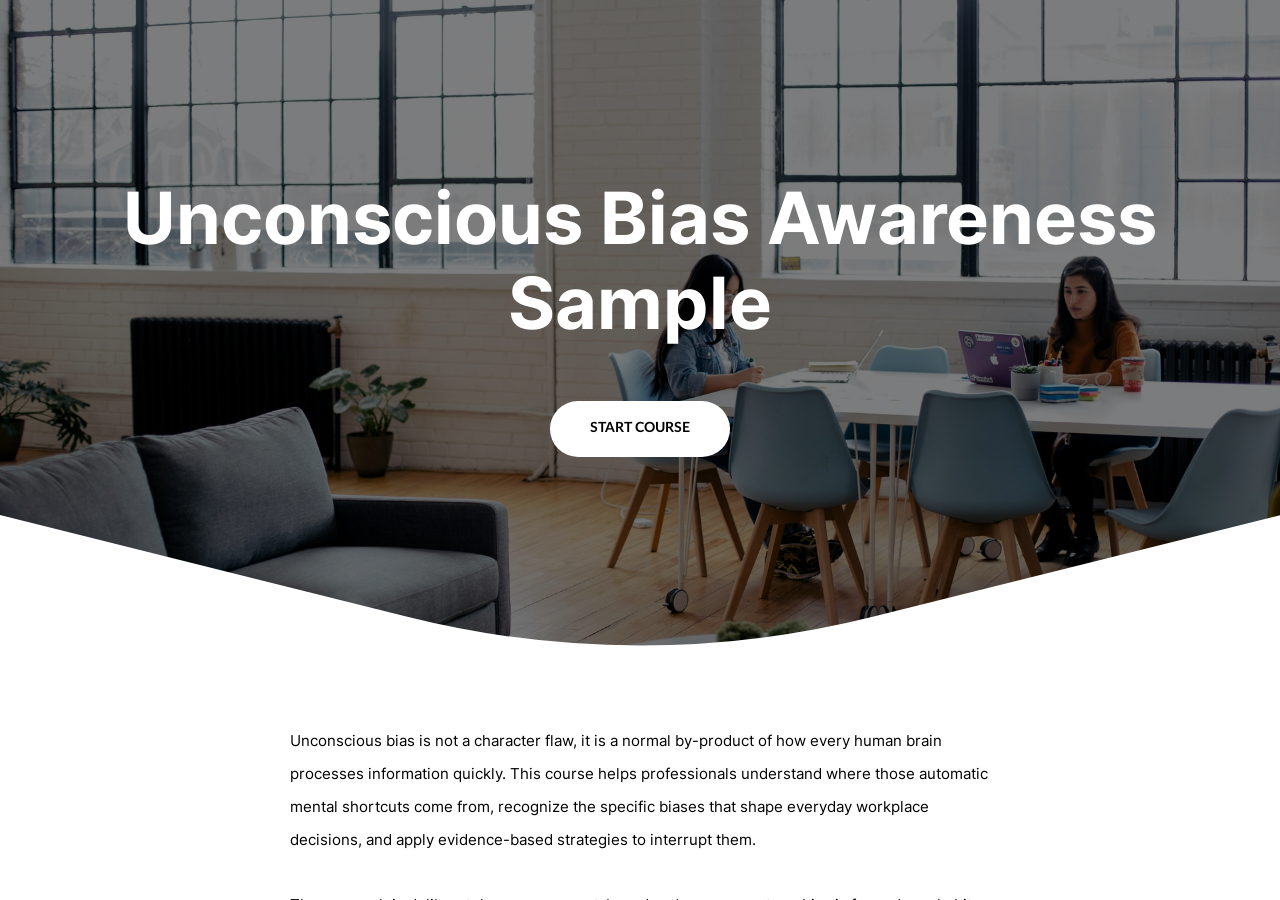
<file: index.html>
<!doctype html>
<!-- 
course package version: Q9xwggwh
rise_frontend sha: 59e92b42ae43e999b19c35d5ba3727976e6f21a6
ai_scenario sha: 1e53590b02bb53094e193c5c6319954794a1317b
learn_distribution_frontend sha: a1ddcd9e0d6e8fffcc9d1eec1089dc6f71348abc
mondrian sha: f0084208747f9e28cf1eaac69179d22b34c6bfba
sandbox sha: f6257b85c72be8fc2cd9ef887048e49cef6b15e8
 -->
<html lang="en">
  <head>
    <meta charset="utf-8">
    <meta name="viewport" content="width=device-width,initial-scale=1">
    <title>Unconscious Bias Awareness Sample</title>
    
    <script type="application/json" id="__CONFIG__">
      {"remoteManifest":{"ai_scenario":{".js":["ai-scenario/entry.js"]},"learn_distribution_frontend":{".js":["learn_dist/entry.js"]},"mondrian":{".js":["mondrian/entry.js"]}},"assetTargetPrefixes":{"media":"assets","font":"lib/fonts"},"loadOnlyInLms":false,"surface":"web-export"}
    </script>
    
    <script src="lib/dist/77aa0c2e.js"></script>
  </head>
  <body>
    <div id="app"></div>
    
      <script src="lib/rise/e6fd082a.js"></script>
    
  </body>
</html>
</file>
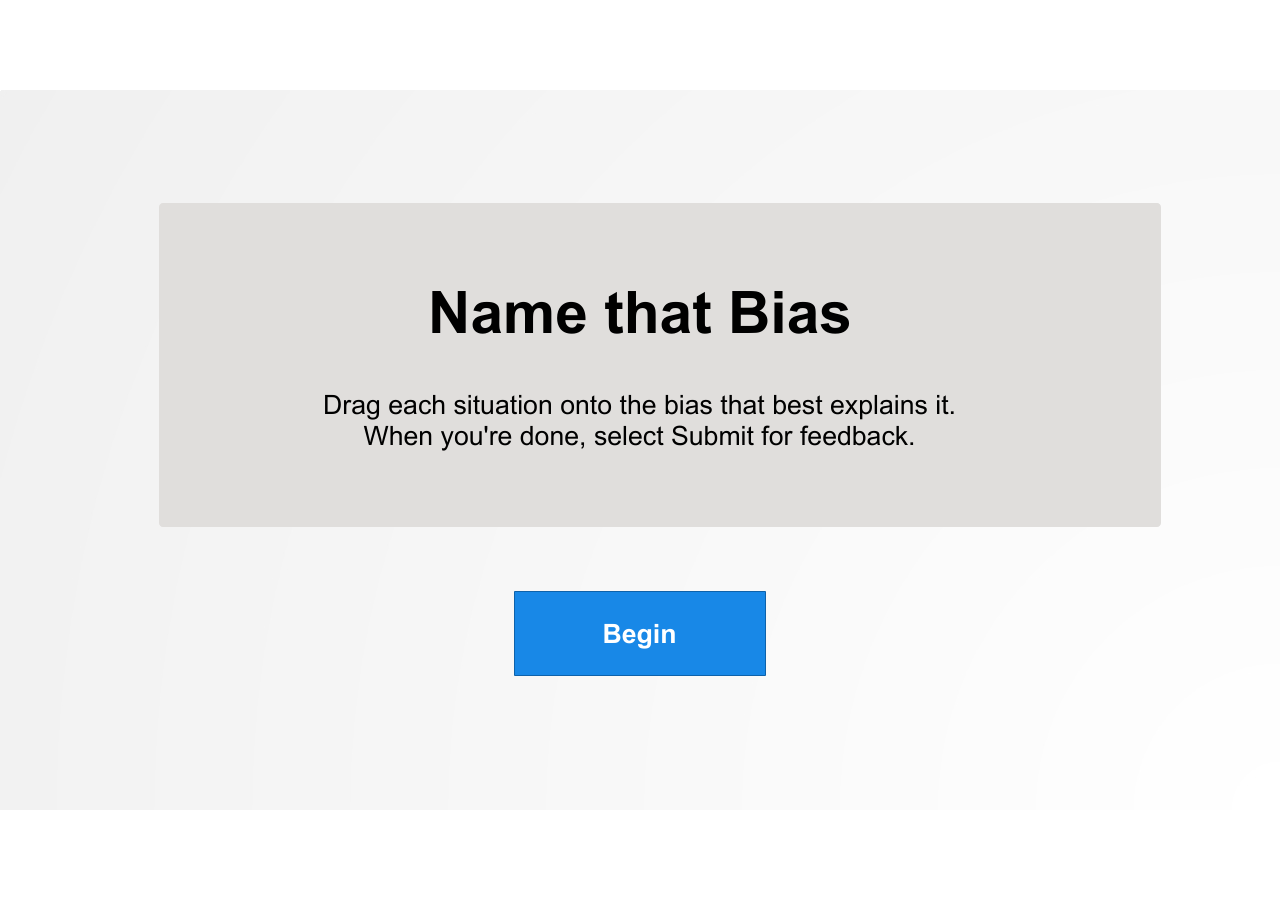
<file: assets/Xwv-vKURtjviTnlp/story.html>
﻿<!doctype html>
<html lang="en-US">
<head>
  <meta charset="utf-8">
  <!-- Created using Storyline 360 x64 - http://www.articulate.com  -->
  <!-- version: 3.120.37241.0 -->
  <title>Unconscious Bias - Lesson 2</title>
  <meta http-equiv="x-ua-compatible" content="IE=edge"/>
  <meta name="viewport" content="width=device-width,initial-scale=1,user-scalable=no,shrink-to-fit=no,minimal-ui"/>
  <meta name="apple-mobile-web-app-capable" content="yes"/>
  <style>
    html, body { height: 100%; padding: 0; margin: 0 }
    #app { height: 100%; width: 100%; }
  </style>

  <script>
    window.DS = {};
    window.globals = {
      DATA_PATH_BASE: '',
      HAS_FRAME: true,
      HAS_SLIDE: true,

      lmsPresent: false,
      tinCanPresent: false,
      cmi5Present: false,
      aoSupport: false,
      scale: 'Scaled',
      captureRc: false,
      browserSize: 'optimal',
      bgColor: '#282828',
      features: 'DropInBase,JsInteractions,LoadPromiseUpgrade,Localization,MediaPromiseUpgrade,PlayerMemoryEnhancements,SlideLevelScale',
      themeName: 'unified',
      preloaderColor: '#FFFFFF',
      suppressAnalytics: false,
      productChannel: 'stable',
      publishSource: 'storyline',
      aid: 'aid|2498c7d9-8f65-58a9-9744-997f4c7c9190',
      cid: 'b45deda9-3f64-482c-85a8-bc250daf478a',
      playerVersion: '3.120.37241.0',
      publishTimestamp: '2026-07-14T02:39:23.0882547Z',
      maxIosVideoElements: 10,
      connectionSettings: { message: 'You%20are%20offline.%20Trying%20to%20reconnect...', useDarkTheme: false, mode: 'disabled' },
      hasFeature: function(feature) {
        return this.features.split(',').includes(feature);
      },
      
      parseParams: function(qs) {
        if (window.globals.parsedParams != null) {
          return window.globals.parsedParams;
        }
        qs = (qs || window.location.search.substr(1)).split('+').join(' ');
        var params = {},
            tokens,
            re = /[?&]?([^=]+)=([^&]*)/g;

        while (tokens = re.exec(qs)) {
          params[decodeURIComponent(tokens[1]).trim()] =
            decodeURIComponent(tokens[2]).trim();
        }
        window.globals.parsedParams = params;
        return params;
      }

    };

    if (window.flagsUnderTest != null) {
      window.globals.features = window.flagsUnderTest.reduce((accum, feature) => {
        if (!accum.includes(feature)) {
          accum.push(feature);
        }
        return accum;
      }, window.globals.features.split(',')).join();
    }
  </script>
  <script>
    var isIe11 = ('ActiveXObject' in window || window.MSBlobBuilder != null)
      && window.msCrypto != null && !window.ActiveXObject;
    if (isIe11) {
      window.globals.unsupportedBrowser = true;
      document.write(atob('[base64]'));
    }
  </script>

  <script>
    if (window.globals.hasFeature('Localization')) {
      
      
    }
  </script>

  
  <script src='lms/scormdriver.js' type=text/javascript></script>
  <script>window.THREE = { };</script>
  
<meta name="robots" content="noindex, nofollow"></head>
<body style="background: #282828" class="cs-HTML theme-unified">
  <script id="360-player-interface" type="text/javascript" src="../../lib/player-interface.js"></script>
  <script>!function(){var e,i=/iPhone/i,o=/iPod/i,n=/iPad/i,t=/\biOS-universal(?:.+)Mac\b/i,r=/\bAndroid(?:.+)Mobile\b/i,a=/Android/i,d=/(?:SD4930UR|\bSilk(?:.+)Mobile\b)/i,p=/Silk/i,l=/Windows Phone/i,u=/\bWindows(?:.+)ARM\b/i,b=/BlackBerry/i,s=/BB10/i,c=/Opera Mini/i,f=/\b(CriOS|Chrome)(?:.+)Mobile/i,h=/Mobile(?:.+)Firefox\b/i,v=function(e){return void 0!==e&&"MacIntel"===e.platform&&"number"==typeof e.maxTouchPoints&&e.maxTouchPoints>1&&"undefined"==typeof MSStream};e=function(e){var m={userAgent:"",platform:"",maxTouchPoints:0};e||"undefined"==typeof navigator?"string"==typeof e?m.userAgent=e:e&&e.userAgent&&(m={userAgent:e.userAgent,platform:e.platform,maxTouchPoints:e.maxTouchPoints||0}):m={userAgent:navigator.userAgent,platform:navigator.platform,maxTouchPoints:navigator.maxTouchPoints||0};var g=m.userAgent,y=g.split("[FBAN");void 0!==y[1]&&(g=y[0]),void 0!==(y=g.split("Twitter"))[1]&&(g=y[0]);var A=function(e){return function(i){return i.test(e)}}(g),w={apple:{phone:A(i)&&!A(l),ipod:A(o),tablet:!A(i)&&(A(n)||v(m))&&!A(l),universal:A(t),device:(A(i)||A(o)||A(n)||A(t)||v(m))&&!A(l)},amazon:{phone:A(d),tablet:!A(d)&&A(p),device:A(d)||A(p)},android:{phone:!A(l)&&A(d)||!A(l)&&A(r),tablet:!A(l)&&!A(d)&&!A(r)&&(A(p)||A(a)),device:!A(l)&&(A(d)||A(p)||A(r)||A(a))||A(/\bokhttp\b/i)},windows:{phone:A(l),tablet:A(u),device:A(l)||A(u)},other:{blackberry:A(b),blackberry10:A(s),opera:A(c),firefox:A(h),chrome:A(f),device:A(b)||A(s)||A(c)||A(h)||A(f)},any:!1,phone:!1,tablet:!1};return w.any=w.apple.device||w.android.device||w.windows.device||w.other.device,w.phone=w.apple.phone||w.android.phone||w.windows.phone,w.tablet=w.apple.tablet||w.android.tablet||w.windows.tablet,w}(),"object"==typeof exports&&"undefined"!=typeof module?module.exports=e:"function"==typeof define&&define.amd?define((function(){return e})):this.isMobile=e}();
    window.isMobile.apple.tablet = window.isMobile.apple.tablet ||
      (navigator.platform === 'MacIntel' && navigator.maxTouchPoints > 1);
    window.isMobile.apple.device = window.isMobile.apple.device || window.isMobile.apple.tablet;
    window.isMobile.tablet = window.isMobile.tablet || window.isMobile.apple.tablet;
    window.isMobile.any = window.isMobile.any || window.isMobile.apple.tablet;
  </script>

  <div id="focus-sink" tabindex="-1"></div>

  <div id="preso"></div>
  <script>
    (function() {

      var classTypes = [ 'desktop', 'mobile', 'phone', 'tablet' ];

      var addDeviceClasses = function(prefix, testObj) {
        var curr, i;
        for (i = 0; i < classTypes.length; i++) {
          curr = classTypes[i];
          if (testObj[curr]) {
            document.body.classList.add(prefix + curr);
          }
        }
      };

      var params = window.globals.parseParams(),
          isDevicePreview = params.devicepreview === '1',
          isPhoneOverride = params.deviceType === 'phone' || (isDevicePreview && params.phone == '1'),
          isTabletOverride = (params.deviceType === 'tablet' || isDevicePreview) && !isPhoneOverride,
          isMobileOverride = isPhoneOverride || isTabletOverride;

      var deviceView = {
        desktop: !window.isMobile.any && !isMobileOverride,
        mobile: window.isMobile.any || isMobileOverride,
        phone: isPhoneOverride || (window.isMobile.phone && !isTabletOverride),
        tablet: isTabletOverride || window.isMobile.tablet
      };

      window.globals.deviceView = deviceView;
      window.isMobile.desktop = !window.isMobile.any;
      window.isMobile.mobile = window.isMobile.any;

      addDeviceClasses('view-', deviceView);

    })();
  </script>
  
  <script src='story_content/triggers.js' type=text/javascript></script>
<script src='story_content/user.js' type=text/javascript></script>
  <div class="slide-loader"></div>

  <script>
    var doc = document, loader = doc.body.querySelector('.slide-loader'); [ 1, 2, 3 ].forEach(function(n) { var d = doc.createElement('div'); d.style.backgroundColor = window.globals.preloaderColor; d.classList.add('mobile-loader-dot'); d.classList.add('dot' + n); loader.appendChild(d); });
  </script>

  <div class="mobile-load-title-overlay" style="display: none">
    <div class="mobile-load-title">Unconscious Bias - Lesson 2</div>
  </div>

  <div class="mobile-chrome-warning"></div>

  
<style>
  .warn-connection-dialog {
    display: none;
    background: transparent;
    pointer-events: all;
    position: fixed;
    left: 0;
    top: 0;
    width: 100%;
    height: 100%;
    z-index: 999;
  }

  .warn-connection-content {
    pointer-events: all;
    border-radius: 4px;
    background: white;
    border: 1px solid #E7E7E7;
    color: #333333;
    box-shadow: 0 2px 4px rgba(0, 0, 0, 0.25);
    transition: all 150ms ease-out;
    position: absolute;
    white-space: nowrap;
  }

  .view-phone.is-landscape .warn-connection-content {
    left: 23px;
    bottom: 23px;
  }

  .view-tablet.is-landscape .warn-connection-content {
    left: 50%;
    top: 20px;
    transform: translateX(-50%);
  }

  .view-mobile.is-portrait .warn-connection-content {
    transform: translate(-50%, calc(-100% - 15px));
  }

  .warn-connection-content p {
    display: inline-block;
    margin: 0 8px 0 0;
    line-height: 33px;
    font-size: 11px;
  }

  .warn-connection-content svg {
    position: relative;
    vertical-align: middle;
    margin: 0 2px 2px 8px;
  }

  .view-desktop .warn-connection-content {
    left: 1.5em;
    bottom: 1.5em;
  }

  .view-desktop .warn-connection-content p {
    font-size: 1.1em;
  }

  .is-offline .warn-connection-dialog {
    display: block;
  }

  .is-offline .cs-panel * {
    pointer-events: none !important;
  }

  .is-offline .cs-panel {
    pointer-events: all !important;
  }

  .is-offline #nav-controls * {
    pointer-events: none !important;
  }

  .is-offline #nav-controls {
    pointer-events: all !important;
  }
</style>

<div class="warn-connection-dialog" role="alertdialog" aria-modal="true" tabindex="0" aria-labelledby="warn-connection-message">
  <div class="warn-connection-content">
    <svg width="17" height="15" viewBox="0 0 17 15" xmlns="http://www.w3.org/2000/svg">
      <path fill="#8F0000" stroke="white" d="M16.07,12.98 L15.88,12.23 L9.51,1.21 C8.97,0.26,7.6,0.26,7.06,1.21 L0.69,12.23 C0.15,13.16,0.81,14.36,1.91,14.36 H14.65 C15.47,14.36,16.05,13.7,16.07,12.98 Z"/>
      <path fill="white" stroke="white" d="M8.58,5.5 C8.35,5.28,8.5,5.35,8.21,5.32 C8.09,5.35,7.97,5.49,7.96,5.67 C7.97,5.79,7.98,5.92,7.98,6.04 L7.98,6.04 C7.99,6.17,8,6.31,8.01,6.43 L8.01,6.44 C8.03,6.92,8.06,7.41,8.09,7.9 L8.09,7.9 C8.12,8.39,8.14,8.88,8.17,9.37 C8.17,9.39,8.18,9.42,8.2,9.44 C8.23,9.46,8.25,9.47,8.28,9.47 C8.31,9.47,8.34,9.46,8.35,9.44 C8.37,9.43,8.38,9.4,8.39,9.35 L8.39,9.34 C8.39,9.24,8.4,9.15,8.4,9.05 L8.4,9.05 C8.41,8.96,8.41,8.86,8.42,8.75 C8.43,8.44,8.45,8.12,8.47,7.81 L8.47,7.81 C8.49,7.49,8.51,7.18,8.53,6.87 C8.55,6.46,8.56,6.05,8.59,5.64 L8.6,5.62 C8.6,5.57,8.59,5.53,8.58,5.5 L8.21,5.32 Z"/>
      <circle fill="white" stroke="white" cx="8.3" cy="11.35" r="0.3"/>
    </svg>
    <p id="warn-connection-message">You are offline. Trying to reconnect...</p>
  </div>
</div>

<script>
  (function() {
    window.DS.connection = {
      warningShown: false,
      assets: {},
      loadingAssetGroup: false,
      retryDelay: 500
    };

    var connectionSettings = window.globals.connectionSettings || {};

    var useConnectionMessages = window.AbortController != null &&
      window.location.protocol != 'file:' &&
      connectionSettings.mode === 'normal';

    window.DS.connection.useConnectionMessages = useConnectionMessages;

    var assetCount = 0;
    var checkLoadedId;


    if (useConnectionMessages && connectionSettings != null) {
      var contentEl = document.querySelector('.warn-connection-content');
      var messageEl = contentEl.querySelector('p');

      if (connectionSettings.useDarkTheme) {
        contentEl.style.borderColor = '#BABBBA';
        contentEl.style.backgroundColor = '#282828';
        contentEl.style.color = '#FFFFFF';
      }

      if (connectionSettings.message != null) {
        messageEl.textContent = window.decodeURIComponent(connectionSettings.message);
      }
    }

    function checkAssetsReady() {
      for (var i in DS.connection.assets) {
        if (!DS.connection.assets[i].success) {
          return false;
        }
      }
      return true;
    }

    function stopAssetGroup() {
      if (!useConnectionMessages) { return; }

      assetCount = 0;

      DS.connection.oldAssetGroup = DS.connection.assets;
      DS.connection.assets = {};
      DS.connection.loadingAssetGroup = false;
      clearInterval(checkLoadedId);
    }

    function startAssetGroup() {
      if (!useConnectionMessages) { return; }
      var ticks = 0;
      clearInterval(checkLoadedId);
      checkLoadedId = setInterval(function() {
        var loaded = 0;
        if (assetCount === 0 && loaded === 0) {
          clearInterval(checkLoadedId);
          return;
        }

        for (var i in DS.connection.assets) {
          if (DS.connection.assets[i].success) {
            loaded++;
          }
        }

        if (assetCount === loaded && checkAssetsReady()) {
          for (var i in DS.connection.assets) {
            if (DS.connection.assets[i].action) {
              DS.connection.assets[i].action();
            }
          }
          hideWarning();
          stopAssetGroup();
        }
      }, 100)
    }

    function requiredAsset(url, action, retry, type) {
      if (!useConnectionMessages) { return; }
      if (DS.connection.assets[url]) { return; }

      DS.connection.assets[url] = {
        success: false, action: action, retry: retry, type: type
      };
      assetCount = Object.keys(DS.connection.assets).length;
      if (!DS.connection.loadingAssetGroup) {
        startAssetGroup();
      }
      DS.connection.loadingAssetGroup = true;
    }

    function assetLoaded(url) {
      if (!useConnectionMessages) { return; }
      if (DS.connection.assets[url]) {
        DS.connection.assets[url].success = true;
      }
    }

    function assetFailed(url) {
      if (!useConnectionMessages) { return; }
      if (!DS.connection.assets[url]) {
        if (/\.js$/.test(url) && url.indexOf('transcripts') === -1) {
          setTimeout(function() {
            if (DS.connection.lastSlideLoaded != null) {
              DS.connection.lastSlideLoaded();
            }
          }, DS.connection.retryDelay);
        }
        return;
      }
      if (!DS.connection.warningShown) { showWarning(); }
      if (DS.connection.assets[url].retry) {
        setTimeout(function() {
          if (!DS.connection.assets[url].success) {
            DS.connection.assets[url].retry()
          }
        }, DS.connection.retryDelay);
      }
    }

    function hideWarning() {
      document.body.classList.remove('is-offline');
      DS.connection.warningShown = false;
      enableKeys();
    }
    DS.connection.hideWarning = hideWarning

    function showWarning(btn) {
      document.body.classList.add('is-offline')
      DS.connection.warningShown = true;
      updateWarningPosition();
      disableKeys();
    }

    function updateWarningPosition() {
      if (!DS.connection.warningShown) {
        return;
      }

      var isPortrait = document.body.classList.contains('is-portrait');
      var isMobile = document.body.classList.contains('view-mobile');
      var warningEl = document.querySelector('.warn-connection-content');

      if (isPortrait && isMobile) {
        var slide = document.querySelector('.primary-slide');
        var slideRect = slide != null
          ? slide.getBoundingClientRect()
          : { top: window.innerHeight, left: 0, width: window.innerWidth };

        warningEl.style.top = `${slideRect.top}px`
        warningEl.style.left = `${slideRect.left + slideRect.width / 2}px`
      } else {
        warningEl.style.top = null;
        warningEl.style.left = null;
      }

      window.requestAnimationFrame(updateWarningPosition);
    }

    function onDisableKeyDown(e) {
      e.preventDefault();
      e.stopImmediatePropagation();
    }

    function onDisableKeyUp(e) {
      e.preventDefault();
      e.stopImmediatePropagation();
    }

    var accStyle = document.createElement('style');
    var warnDialogEl = document.querySelector('.warn-connection-dialog');

    function disableKeys() {
      if (DS.views && DS.views.nsStack && DS.views.nsStack.length === 1) {
        DS.views.nsStack[0].tabReachable = false
        DS.views.nsStack[0].updateTabIndex(true);
      }

      accStyle.innerHTML = '.acc-shadow-dom { display: none; }';
      document.body.appendChild(accStyle);

      warnDialogEl.parentNode.append(warnDialogEl);
      warnDialogEl.focus();
    }

    function enableKeys() {
      accStyle.remove();
      if (DS.views && DS.views.nsStack && DS.views.nsStack.length === 1 && DS.views.nsStack[0].name === '_frame') {
        DS.views.nsStack[0].tabReachable = true;
        DS.views.nsStack[0].updateTabIndex();
      }
    }

    // these will all be noops if the feature flag isn't set in
    // the data and `window.globals.features`
    DS.connection.requiredAsset = requiredAsset;
    DS.connection.assetLoaded = assetLoaded;
    DS.connection.assetFailed = assetFailed;
    DS.connection.stopAssetGroup = stopAssetGroup;
    DS.connection.startAssetGroup = startAssetGroup;
  })();
</script>


  <script>
    
    if (window.autoSpider && window.vInterfaceObject) {
      document.querySelector('.mobile-load-title-overlay').style.display = 'none';
    }
  </script>

  

  <link rel="stylesheet" href="html5/data/css/output.min.css" data-noprefix/>
</body>
<script src="html5/lib/scripts/bootstrapper.min.js"></script>
</html>
</file>
<file: assets/Xwv-vKURtjviTnlp/html5/data/css/output.min.css>
@font-face {
  font-family: 'Lato Charset1_ 5iobYO5Y1DD502E3';
  src: url('[data-uri]');
  font-style: normal;
  font-weight: normal;
}
@font-face {
  font-family: 'ArialBold Charset1_Bold81327FED';
  src: url('[data-uri]');
  font-style: normal;
  font-weight: bold;
}
@font-face {
  font-family: 'Arial Charset1_ 5bQfW19084ACE64';
  src: url('[data-uri]');
  font-style: normal;
  font-weight: normal;
}
@font-face {
  font-family: 'Open Sans Charset1_ 6n35217DEE2';
  src: url('[data-uri]');
  font-style: normal;
  font-weight: normal;
}
@font-face {
  font-family: 'Arial Charset0_v8wz5YMo9EE9FF07';
  src: url('[data-uri]');
  font-style: normal;
  font-weight: normal;
}
@font-face {
  font-family: 'ArialBold Charset0_Bold3D70FAD3';
  src: url('[data-uri]');
  font-style: normal;
  font-weight: bold;
}
@font-face {
  font-family: 'Open Sans Charset0_v9TY33EDE6F2';
  src: url('[data-uri]');
  font-style: normal;
  font-weight: normal;
}
.cs-HTML {
  background: rgba(40, 40, 40, 1);
}
.cs-pxabnsnfns00000100001 .cs-infopanel  {
  box-shadow: 0 1px 0 rgba(0, 0, 0, 0);
  background: rgba(255, 255, 255, 1);
}
.cs-pxabnsnfns00000100001 .cs-infopanel .cs-link {
  color: rgba(186, 187, 186, 1);
}
.cs-pxabnsnfns00000100001 .cs-infopanel .cs-link:hover {
  color: rgba(255, 255, 255, 1);
}
.cs-pxabnsnfns00000100001 .cs-infopanel .cs-name {
  color: rgba(68, 68, 68, 1);
}
.cs-pxabnsnfns00000100001 .cs-infopanel .cs-title {
  color: rgba(153, 153, 153, 1);
}
.cs-pxabnsnfns00000100001 .cs-infopanelpopup  {
  box-shadow: 0 1px 0 rgba(0, 0, 0, 0);
  background: rgba(0, 0, 0, 0);
}
.cs-pxabnsnfns00000100001 .cs-infopanelpopup .cs-link {
  color: rgba(255, 0, 0, 1);
}
.cs-pxabnsnfns00000100001 .cs-infopanelpopup .cs-link:hover {
  color: rgba(255, 255, 255, 1);
}
.cs-pxabnsnfns00000100001 .cs-infopanelpopup .cs-name {
  color: rgba(255, 255, 255, 1);
}
.cs-pxabnsnfns00000100001 .cs-infopanelpopup .cs-bio {
  color: rgba(186, 187, 186, 1);
}
.cs-pxabnsnfns00000100001 .cs-timer  {
  color: rgba(186, 187, 186, 1);
}
.cs-pxabnsnfns00000100001 .cs-duration stop:first-child {
  stop-color: rgba(60, 60, 60, 1);
}
.cs-pxabnsnfns00000100001 .cs-duration stop:last-child {
  stop-color: rgba(60, 60, 60, 1);
}
.cs-pxabnsnfns00000100001 .cs-elapsed stop:first-child {
  stop-color: rgba(254, 227, 71, 1);
}
.cs-pxabnsnfns00000100001 .cs-elapsed stop:last-child {
  stop-color: rgba(254, 227, 71, 1);
}
.cs-pxabnsnfns00000100001 .cs-timer .cs-pie .cs-innerstroke {
  stroke: rgba(199, 199, 199, 1);
}
.cs-pxabnsnfns00000100001 .cs-timer .cs-pie .cs-innerborder {
  stroke: rgba(255, 255, 255, 1);
}
.cs-pxabnsnfns00000100001 .cs-window  {
  box-shadow: 0 8px 5px rgba(0, 0, 0, 0.2);
  border-color: rgba(49, 99, 0, 0);
  background: rgba(33, 33, 33, 1);
  color: rgba(248, 248, 248, 1);
}
.cs-pxabnsnfns00000100001 .cs-window .cs-diva {
  border-color: rgba(78, 78, 78, 1);
}
.cs-pxabnsnfns00000100001 .cs-window .cs-divb {
  border-color: rgba(78, 78, 78, 0);
}
.cs-pxabnsnfns00000100001 .cs-editor .cs-editor-slide {
  color: rgba(226, 226, 226, 1);
}
.cs-pxabnsnfns00000100001 .cs-editor .cs-editor-html {
  color: rgba(186, 187, 186, 1);
}
.cs-pxabnsnfns00000100001 .cs-editor .cs-editor-button {
  text-shadow: 0 1px 0 rgba(0, 0, 0, 0);
  color: rgba(255, 255, 255, 1);
  border-color: rgba(211, 211, 211, 1);
  background: rgba(34, 34, 34, 1);
}
.cs-pxabnsnfns00000100001 .cs-editor .cs-editor-button:hover {
  background: rgba(68, 68, 68, 1);
}
.cs-pxabnsnfns00000100001 .cs-editor .cs-editor-button:active {
  background: rgba(68, 68, 68, 1);
}
.cs-pxabnsnfns00000100001 .cs-listitem  {
  color: rgba(186, 187, 186, 1);
  border-color: none;
  border: 1px solid transparent;
}
.cs-pxabnsnfns00000100001 .cs-listitem:hover {
  background: rgba(255, 255, 255, 0.06);
  border-color: rgba(108, 108, 108, 1) !important;
  border-width: 1px;
  border-radius: 2px;
  border-style: solid;
  box-sizing: border-box;
}
.cs-pxabnsnfns00000100001 .cs-listitem.hover {
  background: rgba(255, 255, 255, 0.06);
  border-color: rgba(108, 108, 108, 1) !important;
  border-width: 1px;
  border-radius: 2px;
  border-style: solid;
  box-sizing: border-box;
}
.cs-pxabnsnfns00000100001 .cs-glossary  {
  color: rgba(186, 187, 186, 1);
}
.cs-pxabnsnfns00000100001 .cs-glossary .cs-scrolling-panel {
  background: rgba(0, 0, 0, 0);
}
.cs-pxabnsnfns00000100001 .cs-glossary .cs-term.cs-selected .cs-choice-list-trigger {
  color: rgba(255, 255, 255, 1);
  background: rgba(255, 255, 255, 1);
}
.cs-pxabnsnfns00000100001 .cs-glossary .cs-term.cs-selected .cs-choice-list-trigger:focus {
  color: rgba(255, 255, 255, 1);
  background: rgba(255, 255, 255, 1);
}
.cs-pxabnsnfns00000100001 .cs-glossary .cs-term:hover .cs-choice-list-trigger {
  background: rgba(186, 187, 186, 1);
}
.cs-pxabnsnfns00000100001 .cs-glossary .cs-term.hover .cs-choice-list-trigger {
  background: rgba(186, 187, 186, 1);
}
.cs-pxabnsnfns00000100001 .cs-glossary .cs-term .cs-choice-list-trigger:focus {
  background: rgba(186, 187, 186, 1);
}
.cs-pxabnsnfns00000100001 .cs-glossary .cs-diva {
  border-color: rgba(0, 0, 0, 0);
}
.cs-pxabnsnfns00000100001 .cs-glossary .cs-divb {
  border-color: rgba(0, 0, 0, 0);
}
.cs-pxabnsnfns00000100001 .cs-glossary .cs-divc {
  border-color: rgba(0, 0, 0, 0);
}
.cs-pxabnsnfns00000100001 .cs-glossary .cs-heading {
  color: rgba(248, 248, 248, 1);
  font-weight: 700;
}
.note-content p span {
  color: rgba(186, 187, 186, 1);
  line-height: 1.4em;
  font-size: 103.769%;
}
.cs-pxabnsnfns00000100001 .cs-resource .cs-separator {
  border-color: rgba(0, 0, 0, 0);
}
.cs-pxabnsnfns00000100001 .cs-outline  {
  color: rgba(45, 45, 45, 1);
}
.cs-pxabnsnfns00000100001 .cs-outline .cs-diva {
  border-color: rgba(0, 0, 0, 0);
}
.cs-pxabnsnfns00000100001 .cs-outline .cs-divb {
  border-color: rgba(0, 0, 0, 0);
}
.cs-pxabnsnfns00000100001 .cs-outline .cs-divc {
  border-color: rgba(0, 0, 0, 0);
}
.cs-pxabnsnfns00000100001 .cs-outline .cs-search-filter:hover {
  color: rgba(0, 0, 0, 0);
}
.cs-pxabnsnfns00000100001 .cs-outline .cs-search-filter.hover {
  color: rgba(0, 0, 0, 0);
}
.cs-pxabnsnfns00000100001 .cs-transcript  {
  color: rgba(255, 255, 255, 1);
}
.cs-pxabnsnfns00000100001 .cs-transcript .cs-div {
  border-color: rgba(0, 0, 0, 0);
}
.cs-pxabnsnfns00000100001 .cs-tabs:not(.topmenu-item) {
  color: rgba(248, 248, 248, 1);
}
.cs-pxabnsnfns00000100001 .cs-tabs .cs-inner-button:not(.topmenu-item) {
  text-shadow: 0 1px 0 rgba(0, 0, 0, 0);
}
.cs-pxabnsnfns00000100001 .cs-tabs:hover:not(.topmenu-item) {
  color: rgba(248, 248, 248, 1);
}
.cs-pxabnsnfns00000100001 .cs-tabs.cs-selected {
  background: rgba(0, 0, 0, 0);
  color: rgba(248, 248, 248, 1);
}
.cs-pxabnsnfns00000100001 .cs-seekcontrol  {
  background: rgba(0, 0, 0, 0);
  border-color: rgba(0, 0, 0, 0);
}
.cs-pxabnsnfns00000100001 .cs-seekcontrol .cs-button:hover .cs-icon {
  fill: rgba(255, 255, 255, 1);
}
.cs-pxabnsnfns00000100001 .cs-seekcontrol .cs-button.hover .cs-icon {
  fill: rgba(255, 255, 255, 1);
}
.cs-pxabnsnfns00000100001 .cs-seekcontrol .cs-button .cs-icon-shadow {
  fill: rgba(0, 0, 0, 0);
}
.cs-pxabnsnfns00000100001 .cs-seekcontrol .cs-button .cs-icon {
  fill: rgba(180, 180, 180, 1);
}
.cs-pxabnsnfns00000100001 .cs-seekcontrol .cs-seek .cs-fill {
  background: rgba(255, 255, 255, 0.6);
}
.cs-pxabnsnfns00000100001 .cs-seekcontrol .cs-seek {
  background: rgba(108, 108, 108, 1);
  border-color: rgba(0, 0, 0, 0);
}
.cs-pxabnsnfns00000100001 .cs-searchinput .cs-input {
  color: rgba(186, 187, 186, 1);
  border-color: rgba(0, 0, 0, 0);
  background: rgba(255, 255, 255, 0.06);
}
.cs-pxabnsnfns00000100001 .cs-searchinput .cs-input:focus {
  color: rgba(248, 248, 248, 1);
  background: rgba(41, 41, 41, 1);
}
.cs-pxabnsnfns00000100001 .cs-searchinput .cs-input:hover {
  box-shadow: inset 0 0 1px 0 rgba(69, 126, 19, 0);
}
.cs-pxabnsnfns00000100001 .cs-searchinput .cs-input.hover {
  box-shadow: inset 0 0 1px 0 rgba(69, 126, 19, 0);
}
.cs-pxabnsnfns00000100001 .cs-searchinput .cs-button .cs-icon {
  fill: rgba(186, 187, 186, 1);
}
.cs-pxabnsnfns00000100001 .cs-searchinput .cs-button:hover {
  fill: rgba(63, 133, 0, 1);
}
.cs-pxabnsnfns00000100001 .cs-searchinput .cs-button.hover {
  fill: rgba(63, 133, 0, 1);
}
.cs-pxabnsnfns00000100001 .cs-menu  {
  box-shadow: 0 1px 0 rgba(0, 0, 0, 0);
  background: rgba(33, 33, 33, 1);
}
.cs-pxabnsnfns00000100001 .cs-topmenu-item.active .cs-tab {
  background: rgba(33, 33, 33, 1);
}
.cs-pxabnsnfns00000100001 .cs-logo  {
  box-shadow: 0 1px 0 rgba(37, 75, 0, 1);
  background: rgba(255, 255, 255, 0);
}
.cs-pxabnsnfns00000100001 .cs-checkbox  {
  color: rgba(255, 255, 255, 1);
}
.cs-pxabnsnfns00000100001 .cs-checkbox:hover {
  border-color: rgba(175, 221, 130, 1);
}
.cs-pxabnsnfns00000100001 .cs-checkbox.hover {
  border-color: rgba(175, 221, 130, 1);
}
.cs-pxabnsnfns00000100001 .cs-checkbox .cs-box {
  color: rgba(255, 255, 255, 1);
  border-color: rgba(42, 83, 0, 1);
}
.cs-pxabnsnfns00000100001 .cs-checkbox .cs-box:checked::after {
  color: rgba(43, 196, 0, 1);
}
.cs-pxabnsnfns00000100001 .cs-button  {
  text-shadow: 0 1px 0 rgba(0, 0, 0, 0);
  color: rgba(186, 187, 186, 1);
  border-color: rgba(0, 0, 0, 0);
  background: rgba(0, 0, 0, 0);
  box-shadow: 0 1px 0 rgba(0, 0, 0, 0);
}
.cs-pxabnsnfns00000100001 .cs-button .cs-icon {
  fill: rgba(186, 187, 186, 1);
}
.cs-pxabnsnfns00000100001 .cs-button .cs-icon-shadow {
  fill: rgba(0, 0, 0, 0);
}
.cs-pxabnsnfns00000100001 .cs-button:hover {
  background: rgba(248, 248, 248, 1);
}
.cs-pxabnsnfns00000100001 .cs-button.hover {
  background: rgba(248, 248, 248, 1);
}
.cs-pxabnsnfns00000100001 .cs-button:active {
  background: rgba(0, 0, 0, 0);
}
.cs-pxabnsnfns00000100001 .cs-button.cs-disabled:hover {
  background: rgba(0, 0, 0, 0);
}
.cs-pxabnsnfns00000100001 .cs-button.cs-disabled.hover {
  background: rgba(0, 0, 0, 0);
}
.cs-pxabnsnfns00000100001 .cs-button.cs-disabled:active {
  background: rgba(0, 0, 0, 0);
}
.cs-pxabnsnfns00000100001 .cs-button.cs-volume:hover {
  background: rgba(0, 0, 0, 0);
}
.cs-pxabnsnfns00000100001 .cs-button.cs-volume.hover {
  background: rgba(0, 0, 0, 0);
}
.cs-pxabnsnfns00000100001 .cs-button.cs-volume:active {
  background: rgba(0, 0, 0, 0);
}
.cs-pxabnsnfns00000100001.cs-base  {
  color: rgba(186, 187, 186, 1);
  border-color: rgba(40, 40, 40, 1);
  background: rgba(40, 40, 40, 1);
}
.cs-pxabnsnfns00000100001.cs-base .cs-separator .cs-diva {
  background: rgba(69, 69, 69, 1);
}
.cs-pxabnsnfns00000100001.cs-base .cs-separator .cs-divb {
  background: rgba(0, 0, 0, 0);
}
.cs-pxabnsnfns00000100001.cs-base .cs-topmenu-item.active .cs-tab {
  border-color: rgba(69, 69, 69, 1);
}
.cs-pxabnsnfns00000100001.cs-base .cs-topmenu-item.active .cs-panel {
  border-color: rgba(69, 69, 69, 1);
}
.cs-pxabnsnfns00000100001.cs-base .cs-left {
  background: rgba(33, 33, 33, 1);
}
.cs-pxabnsnfns00000100001.cs-base .cs-area-primary .cs-slide-container {
  background: rgba(40, 40, 40, 1);
}
.cs-pxabnsnfns00000100001.cs-base.cs-custom-theme .cs-brandhighlight-bg {
  background: rgba(79, 189, 244, 1) !important;
}
.cs-pxabnsnfns00000100001.cs-base.cs-custom-theme .cs-brandhighlight-secondary-bg {
  background: rgba(255, 255, 255, 1) !important;
}
.cs-pxabnsnfns00000100001.cs-base.cs-custom-theme .cs-brandhighlight-border {
  border-color: rgba(79, 189, 244, 1) !important;
}
.cs-pxabnsnfns00000100001.cs-base.cs-custom-theme .cs-brandhighlight-text {
  color: rgba(79, 189, 244, 1) !important;
}
.cs-pxabnsnfns00000100001.cs-base.cs-custom-theme .cs-brandhighlight-fill {
  fill: rgba(79, 189, 244, 1) !important;
}
.cs-pxabnsnfns00000100001.cs-base.cs-custom-theme .cs-listitem.cs-selected {
  background-color: rgba(255, 255, 255, 0.06) !important;
}
.cs-pxabnsnfns00000100001 .cs-volume::-moz-range-thumb {
  border-color: rgba(43, 85, 0, 1);
  box-shadow: inset 0 0 1px 0 rgba(43, 85, 0, 1);
  background: rgba(255, 255, 255, 1);
}
.cs-pxabnsnfns00000100001 .cs-volume::-ms-thumb {
  border-color: rgba(43, 85, 0, 1);
  box-shadow: inset 0 0 1px 0 rgba(43, 85, 0, 1);
  background: rgba(255, 255, 255, 1);
}
.cs-pxabnsnfns00000100001 .cs-volume::-webkit-slider-thumb {
  border-color: rgba(43, 85, 0, 1);
  box-shadow: inset 0 0 1px 0 rgba(43, 85, 0, 1);
  background: rgba(255, 255, 255, 1);
}
.cs-pxabnsnfns00000100001 .cs-volume::-moz-range-track {
  border-color: rgba(66, 140, 1, 1);
  background: rgba(108, 108, 108, 1);
}
.cs-pxabnsnfns00000100001 .cs-volume::-ms-track {
  border-color: rgba(66, 140, 1, 1);
  background: rgba(108, 108, 108, 1);
}
.cs-pxabnsnfns00000100001 .cs-volume::-webkit-slider-runnable-track {
  border-color: rgba(66, 140, 1, 1);
  background: rgba(108, 108, 108, 1);
}
body.show-focus .tab-focus-box {
  box-shadow: 0 0 0 1px rgba(255, 255, 0, 1), 0 0 0 3px rgba(0, 32, 96, 1), 0 0 5px 5px rgba(255, 255, 0, 1);
  border-color: transparent;
  outline: 2px transparent solid;
}
.skipnav {
  box-shadow: 0 0 0 1px rgba(255, 255, 0, 1), 0 0 0 3px rgba(0, 32, 96, 1), 0 0 5px 5px rgba(255, 255, 0, 1);
  border-color: transparent;
  outline: 2px transparent solid;
}
.cs-pxabnsnfns00000100001 .cs-listitem:hover {
  color: none;
}
.cs-pxabnsnfns00000100001 .cs-listitem.hover {
  color: none;
}
.cs-pxabnsnfns00000100001 .cs-listitem.cs-viewed {
  color: #BABBBA;
}
.cs-pxabnsnfns00000100001 .cs-listitem {
  color: #BABBBA;
}
.cs-pxabnsnfns00000100001 .cs-listitem:hover .cs-icon-carrot * {
  fill: none;
}
.cs-pxabnsnfns00000100001 .cs-listitem.hover .cs-icon-carrot * {
  fill: none;
}
.cs-pxabnsnfns00000100001 .cs-listitem .cs-icon-carrot {
  color: none;
  top: calc(3px);
}
.cs-pxabnsnfns00000100001 .cs-listitem .cs-icon-carrot .cs-shadow {
  color: #F8F8F8;
}
.cs-pxabnsnfns00000100001 .item-collapsible .is-scene {
  color: #F8F8F8 !important;
  font-weight: 700;
}
.cs-pxabnsnfns00000100001 .is-scene .cs-icon-carrot * {
  color: #F8F8F8 !important;
  font-weight: 700;
}
.cs-pxabnsnfns00000100001 .is-scene:not(.outline-links-collapse) > a {
  color: #F8F8F8;
}
.cs-pxabnsnfns00000100001 .is-scene:not(.outline-links-collapse) .cs-icon-carrot * {
  fill: none !important;
  color: #F8F8F8 !important;
}
.cs-pxabnsnfns00000100001 .tabs, .cs-pxabnsnfns00000100001 .cs-logo {
  border-bottom: 1px solid rgba(108, 108, 108, 1);
}
.cs-pxabnsnfns00000100001 .area-secondary-wrapper:after {
  background-image: url('[data-uri]');
  background-size: 100%;
}
.cs-pxabnsnfns00000100001 .panel-footer {
  background: #212121;
}
.cs-pxabnsnfns00000100001 #outline-search {
  background: rgba(255, 255, 255, 0.06);
  border-color: rgba(108, 108, 108, 1);
  border-width: 1px;
  border-style: solid;
}
.cs-pxabnsnfns00000100001 .topmenu-panel #outline-search {
  background: #545454;
}
.cs-pxabnsnfns00000100001 .search-icon circle, .cs-pxabnsnfns00000100001 .search-icon path {
  stroke: #BABBBA;
}
.cs-pxabnsnfns00000100001 #outline-search input[type   =search] {
  color: #F8F8F8;
}
.cs-pxabnsnfns00000100001 #outline-search ::-webkit-input-placeholder {
  color: #BABBBA !important;
}
.cs-pxabnsnfns00000100001 #outline-search :-ms-input-placeholder {
  color: #BABBBA !important;
}
.cs-pxabnsnfns00000100001 #outline-search ::-moz-placeholder {
  color: #BABBBA !important;
  opacity: 1;
}
.cs-pxabnsnfns00000100001 .cs-topmenu-item.active, body:not(.is-touchable-tablet) .cs-pxabnsnfns00000100001 .cs-topmenu-item:hover {
  color: #F8F8F8;
}
.cs-pxabnsnfns00000100001 .cs-topmenu-item.button-tapped {
  color: #F8F8F8;
}
.cs-pxabnsnfns00000100001 .cs-topmenu-item.active .cs-tab, .cs-pxabnsnfns00000100001 .cs-topmenu-item .cs-tab {
  background: transparent !important;
  border: none !important;
}
.cs-pxabnsnfns00000100001 .top-tabs-drop-icon div {
  background: #BABBBA;
}
.cs-pxabnsnfns00000100001 .cs-panel.topmenu-panel .panel-content, .cs-pxabnsnfns00000100001 .top-tabs-drop {
  background: #212121;
}
.cs-pxabnsnfns00000100001 .cs-topmenu-item.active .cs-panel {
  background: #212121;
}
.cs-pxabnsnfns00000100001 .cs-menu.topmenu-panel, .cs-pxabnsnfns00000100001 .top-tabs-drop {
  border: 1px solid rgba(69, 69, 69, 1) !important;
  border-radius: 3px;
}
.cs-pxabnsnfns00000100001 .resources .resources-list a:hover {
  background: rgba(255, 255, 255, 0.06);
}
body:not(.is-touchable-tablet) .cs-pxabnsnfns00000100001 .resources .resources-list a:hover {
  background: rgba(255, 255, 255, 0.06);
}
.cs-pxabnsnfns00000100001 .resources .resources-list a.hover {
  background: rgba(255, 255, 255, 0.06);
}
body:not(.is-touchable-tablet) .cs-pxabnsnfns00000100001 .resources .resources-list a.hover {
  background: rgba(255, 255, 255, 0.06);
}
.cs-pxabnsnfns00000100001 .resources .resources-list a.button-tapped {
  background: rgba(255, 255, 255, 0.06);
}
.cs-pxabnsnfns00000100001 .cs-icon path, .cs-pxabnsnfns00000100001 .cs-icon rect, .cs-pxabnsnfns00000100001 .cs-icon polygon, .cs-pxabnsnfns00000100001 .menu-icon-wrapper.menu-icon-wrapper-hover path {
  fill: #BABBBA;
}
.cs-pxabnsnfns00000100001 .cs-icon .icon-stroke-only {
  fill: none !important;
  stroke: #BABBBA !important;
}
body:not(.is-touchable-tablet) .cs-pxabnsnfns00000100001 .cs-button:hover .cs-icon path, body:not(.is-touchable-tablet) .cs-pxabnsnfns00000100001 .cs-button:hover .cs-icon rect, body:not(.is-touchable-tablet) .cs-pxabnsnfns00000100001 .cs-button:hover .cs-icon polygon {
  fill: #F8F8F8;
}
body:not(.is-touchable-tablet) .cs-pxabnsnfns00000100001 .cs-tabs:hover .search-icon circle, body:not(.is-touchable-tablet) .cs-pxabnsnfns00000100001 .cs-tabs:hover .search-icon path {
  stroke: #F8F8F8;
}
.cs-pxabnsnfns00000100001 .cs-button.button-tapped .cs-icon path, .cs-pxabnsnfns00000100001 .cs-button.button-tapped .cs-icon rect, .cs-pxabnsnfns00000100001 .cs-button.button-tapped .cs-icon polygon {
  fill: #F8F8F8;
}
body:not(.is-touchable-tablet) .cs-pxabnsnfns00000100001 .cs-button:hover .cs-icon .icon-stroke-only {
  fill: none !important;
  stroke: #F8F8F8 !important;
}
.cs-pxabnsnfns00000100001 .cs-button:button-tapped .cs-icon .icon-stroke-only {
  fill: none !important;
  stroke: #F8F8F8 !important;
}
.cs-pxabnsnfns00000100001 .menu-icon-wrapper.menu-icon-wrapper-hover svg path {
  fill: #F8F8F8;
}
.floating-sidebar:not(.sidebar-closed) .cs-pxabnsnfns00000100001 #hamburger .menu-icon-wrapper svg path {
  fill: #BABBBA;
}
.floating-sidebar:not(.sidebar-closed) .cs-pxabnsnfns00000100001 #hamburger .menu-icon-wrapper.menu-icon-wrapper-hover svg path {
  fill: #F8F8F8;
}
.cs-pxabnsnfns00000100001 .volume .btn:before {
  background-image: url('[data-uri]');
}
.cs-pxabnsnfns00000100001 .volume-track {
  background: #6C6C6C;
}
.cs-pxabnsnfns00000100001 .volume-icon circle {
  stroke: #BABBBA;
}
.cs-pxabnsnfns00000100001 .cs-settings > .settings-panel {
  background: #212121;
  border: 1px solid rgba(69, 69, 69, 1) !important;
  border-radius: 3px;
}
.cs-pxabnsnfns00000100001 .cs-settings > .panel-down-arrow {
  fill: #212121;
}
.cs-pxabnsnfns00000100001 .switch-toggle .border {
  stroke: #7C7C7C;
}
.cs-pxabnsnfns00000100001 .switch-toggle .thumb-off .thumb {
  fill: #A2A2A2;
}
.cs-pxabnsnfns00000100001 .switch-toggle .thumb-on .track {
  fill: rgba(79, 189, 244, 1);
}
.cs-pxabnsnfns00000100001 .switch-toggle .thumb-off .track {
  fill: rgba(255, 255, 255, 0.1);
}
.cs-pxabnsnfns00000100001 .switch-label {
  color: #BABBBA;
}
.cs-pxabnsnfns00000100001 .cs-panel .scrollarea-btn:after {
  background: rgba(179, 180, 179, 0.75);
}
.scrollarea-scrollbar:hover .scrollarea-btn:after, .scrollarea-scrollbar.highlight-scrollbar .scrollarea-btn:after {
  background: rgba(179, 180, 179, 0.75);
}
.floating-sidebar .sidebar-overlay {
  background: rgba(0, 0, 0, 0.85);
}
.cs-pxabnsnfns00000100001 .overlay-message {
  background: rgba(0, 0, 0, 0.85);
}
.cs-pxabnsnfns00000100001 .top-ui-bg, .cs-pxabnsnfns00000100001 .bottom-ui-bg, .cs-pxabnsnfns00000100001 .right-ui-bg, .cs-pxabnsnfns00000100001 .left-ui-bg {
  background: rgba(40, 40, 40, 0.8);
}
.cs-pxabnsnfns00000100001 .circle-progress-bg {
  fill: #282828;
}
.cs-pxabnsnfns00000100001 .circle-progress-well {
  fill: #6C6C6C;
}
.cs-pxabnsnfns00000100001 .circle-progress-pie {
  stroke: #6C6C6C;
}
.cs-pxabnsnfns00000100001 .lightbox .option-pane {
  background: rgba(40, 40, 40, 0.8);
}
.cs-pxabnsnfns00000100001 .lightbox .option-pane:before {
  background: #282828;
}
.cs-pxabnsnfns00000100001 .message-window {
  background: #212121;
  border: 1px solid rgba(255, 255, 255, 1) !important;
  border-radius: 3px;
}
.cs-pxabnsnfns00000100001 .message-window-header p, .cs-pxabnsnfns00000100001 .message-window-text {
  color: #F8F8F8;
}
.cs-pxabnsnfns00000100001 .message-window-header p {
  border-bottom: 1px solid rgba(255, 255, 255, 1);
}
.cs-pxabnsnfns00000100001 .message-window button.slide-object-button {
  border: 1px solid rgba(255, 255, 255, 1) !important;
}
.cs-pxabnsnfns00000100001 .message-window button.slide-object-button:hover {
  background: rgba(255, 255, 255, 0.06) !important;
}
.message-window .slide-object-button tspan, .message-window .slide-object-button-text tspan {
  fill: #F8F8F8 !important;
}
body:not(.is-touchable-tablet) .cs-pxabnsnfns00000100001 .cs-button:hover .text {
  color: #F8F8F8;
}
.cs-pxabnsnfns00000100001 .cs-button.button-tapped .text {
  color: #F8F8F8;
}
.cs-pxabnsnfns00000100001.cs-base {
  background: #282828;
}
.cs-pxabnsnfns00000100001 .cs-menu {
  background: transparent;
}
.cs-pxabnsnfns00000100001 .progress-bar .progress-bar-fill:after {
  background: #FFFFFF !important;
}
.cs-pxabnsnfns00000100001 .volume-dot {
  background: #FFFFFF !important;
}
.fn-npnxnanbsnfns00000100001 {
  font-family: 'Lato22AB4CAF';
  -webkit-font-variant-ligatures: no-common-ligatures;
  font-variant-ligatures: no-common-ligatures;
}
.fn-pxabnsnfns00000100001 {
  font-family: 'Lato22AB4CAF';
  -webkit-font-variant-ligatures: no-common-ligatures;
  font-variant-ligatures: no-common-ligatures;
}
.fn-npxnabnsnfns00000100001 {
  font-family: 'Lato22AB4CAF';
  -webkit-font-variant-ligatures: no-common-ligatures;
  font-variant-ligatures: no-common-ligatures;
}
.fn-npnxnanbnsnfns00000100001 {
  font-family: 'Lato22AB4CAF';
  -webkit-font-variant-ligatures: no-common-ligatures;
  font-variant-ligatures: no-common-ligatures;
}
.fn-pxabnsnfns00000100000 {
  font-family: 'Lato22AB4CAF';
  -webkit-font-variant-ligatures: no-common-ligatures;
  font-variant-ligatures: no-common-ligatures;
}
@font-face {
  font-family: 'Lato22AB4CAF';
  src: url('[data-uri]');
  font-style: normal;
  font-weight: bold;
}
@font-face {
  font-family: 'Lato22AB4CAF';
  src: url('[data-uri]');
  font-style: normal;
  font-weight: normal;
}
.cs-ExternalInterfaceErrorSlide .cs-buttonOK {
  color: rgba(255, 255, 255, 1);
  border-color: rgba(211, 211, 211, 1);
  background: rgba(34, 34, 34, 1);
  text-shadow: 0 1px 0 rgba(0, 0, 0, 0);
}
.cs-ExternalInterfaceErrorSlide .cs-buttonOK .cs-html {
  color: rgba(186, 187, 186, 1);
}
.cs-ExternalInterfaceErrorSlide .cs-buttonOK .cs-slide {
  border-color: rgba(226, 226, 226, 1);
}
.cs-ExternalInterfaceErrorSlide .cs-buttonOK:hover {
  background: rgba(68, 68, 68, 1);
}
.cs-ExternalInterfaceErrorSlide .cs-buttonOK:active {
  background: rgba(68, 68, 68, 1);
}
</file>
